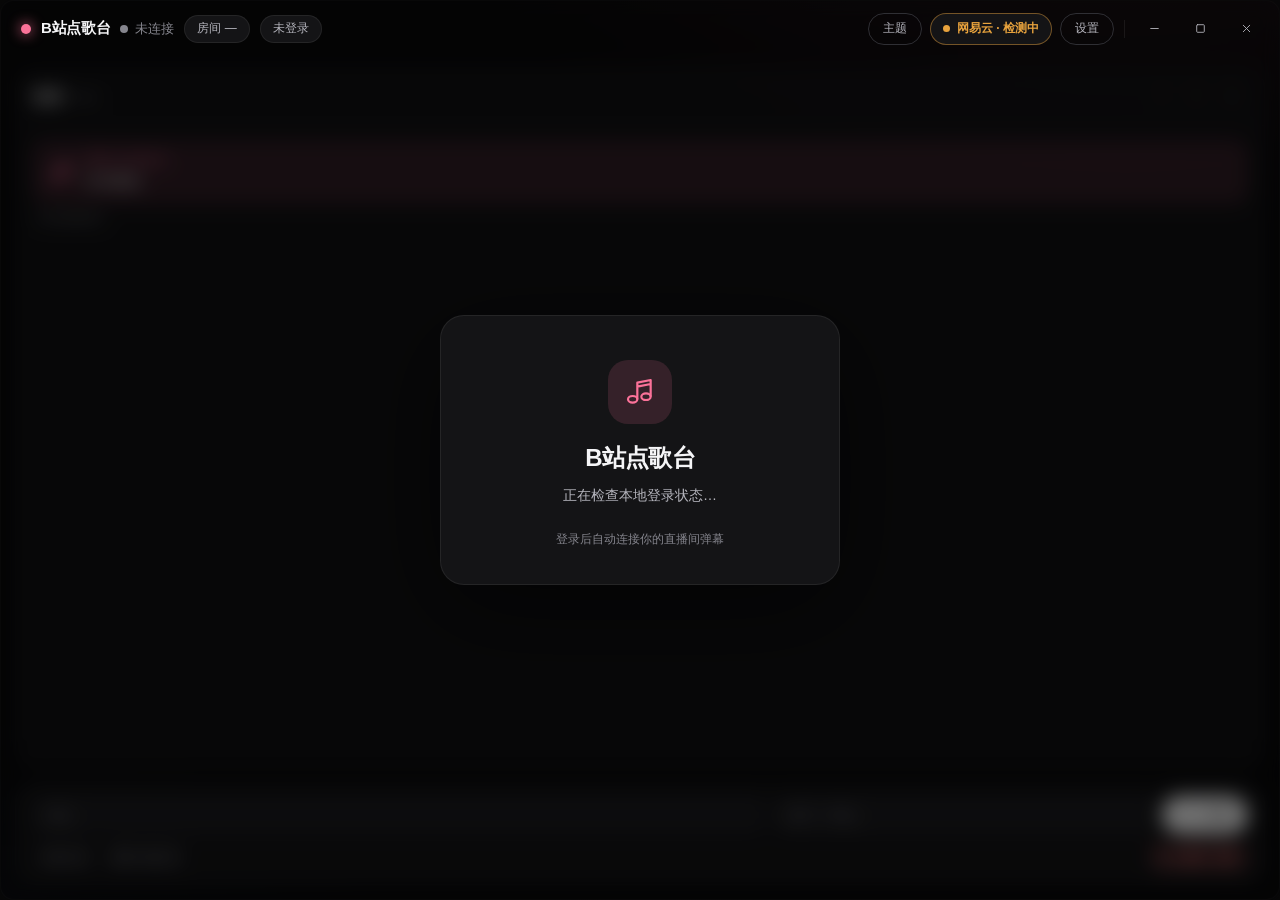
<file: web/index.html>
<!DOCTYPE html>
<html lang="zh-CN" data-theme="dark">
<head>
  <meta charset="UTF-8">
  <meta name="viewport" content="width=device-width, initial-scale=1">
  <meta http-equiv="Content-Security-Policy" content="default-src 'self'; img-src 'self' data:; style-src 'self' 'unsafe-inline'; script-src 'self' 'unsafe-inline'">
  <title>B站点歌台</title>
  <link rel="stylesheet" href="style.css">
  <link rel="stylesheet" href="haruka.css">
  <link rel="stylesheet" href="playlist.css">
  <link rel="stylesheet" href="confirm-dialog.css">
  <link rel="stylesheet" href="theme-custom.css">
  <link rel="stylesheet" href="update-preview.css">
</head>
<body>
  <div id="app" class="app-shell">

    <!-- ============ 登录遮罩 ============ -->
    <div id="login-view" class="login-view">
      <div class="login-card">
        <div class="login-logo" data-ui-icon="music" aria-hidden="true"></div>
        <h1 class="login-title">B站点歌台</h1>
        <p class="login-sub" id="login-sub">正在检查本地登录状态…</p>

        <div id="qr-box" class="qr-box hidden">
          <img id="qr-img" alt="登录二维码">
          <p class="qr-tip">使用哔哩哔哩手机 APP 扫码</p>
        </div>

        <div id="confirm-box" class="confirm-box hidden">
          <p class="confirm-text">检测到账号<br><b id="confirm-uname"></b></p>
          <div class="login-actions">
            <button class="btn btn-primary" id="btn-use-account">使用该账号</button>
            <button class="btn btn-ghost" id="btn-switch-account">切换账号</button>
          </div>
        </div>

        <p class="login-hint" id="login-hint">登录后自动连接你的直播间弹幕</p>
      </div>
    </div>

    <!-- ============ 主界面 ============ -->
    <header class="windowbar pywebview-drag-region">
      <div class="drag-area">
        <span class="brand-dot"></span><span class="brand-name">B站点歌台</span>
        <span class="conn" id="conn"><i class="conn-dot"></i><span id="conn-text">未连接</span></span>
        <button class="chip" id="room-chip" title="点击在浏览器打开直播间">房间 —</button>
        <span class="chip" id="account-chip">未登录</span>
      </div>
      <div class="top-actions">
        <div class="theme-picker">
          <button class="btn btn-ghost btn-small" id="btn-theme" title="选择主题" aria-haspopup="menu" aria-expanded="false">主题</button>
          <div class="theme-menu hidden" id="theme-menu" role="menu" aria-label="界面主题">
            <button data-theme-choice="dark" role="menuitemradio"><span class="theme-swatch swatch-dark"></span>经典 · 深色</button>
            <button data-theme-choice="light" role="menuitemradio"><span class="theme-swatch swatch-light"></span>经典 · 浅色</button>
            <button id="btn-theme-workshop" role="menuitem">主题工坊 · 制作 / 导入</button>
          </div>
        </div>
        <button class="player-connection" id="btn-player-connect" data-state="checking" title="检测网易云连接" aria-live="polite">
          <span class="player-connection-dot" aria-hidden="true"></span><span id="player-connection-text">网易云 · 检测中</span>
        </button>
        <button class="btn btn-ghost btn-small" id="btn-settings" aria-label="设置">设置<span id="settings-update-badge" class="settings-update-badge hidden" aria-hidden="true"></span></button>
        <span class="win-divider"></span>
        <button class="win-btn" id="btn-min" title="最小化" aria-label="最小化" data-ui-icon="minimize"></button>
        <button class="win-btn" id="btn-max" title="最大化／还原" aria-label="最大化／还原" data-ui-icon="maximize"></button>
        <button class="win-btn win-close" id="btn-close" title="关闭" aria-label="关闭" data-ui-icon="close"></button>
      </div>
    </header>

    <div class="background-signature" aria-hidden="true"><span>这里是名字</span><em>这里是签名</em></div>

    <aside class="haruka-scene" aria-hidden="true">
      <div class="haruka-orbit orbit-one"></div><div class="haruka-orbit orbit-two"></div>
      <div class="haruka-vertical theme-decoration">这里是竖排文案</div>
      <img class="haruka-oc" src="[data-uri]" alt="" draggable="false">
      <div class="haruka-name"><span>这里是名字</span><em>这里是签名</em><small>这里是签名说明</small></div>
      <div class="haruka-scene-number"><span class="scene-index theme-decoration">01</span> <span class="scene-title theme-decoration">这里是主题名</span></div>
    </aside>
    <section class="haruka-intro">
      <p class="haruka-eyebrow"><span></span> 这里是引导语</p>
      <h1>这里是主标题</h1>
      <p class="haruka-description">这里是副标题</p>
      <div class="haruka-rule"><span>✦</span></div>
    </section>

    <main class="panels">
      <section class="panel queue-panel">
        <header class="panel-head">
          <h2><span class="haruka-section-no theme-decoration">01</span> 歌单 <span class="panel-meta" id="queue-count">0 首</span></h2>
          <div class="playlist-header-actions">
            <button class="song-action" id="btn-playlist-toggle" title="播放／暂停" aria-label="播放／暂停" disabled data-ui-icon="play"></button>
            <button class="song-action" id="btn-skip" title="下一首" aria-label="下一首" data-ui-icon="next" disabled></button>
            <button class="song-action song-delete" id="btn-playlist-clear" title="清空当前列表" aria-label="清空当前列表" data-ui-icon="trash" disabled></button>
          </div>
        </header>
        <div class="now-playing" id="now-playing">
          <span class="now-playing-indicator" aria-hidden="true" data-ui-icon="music"></span>
          <div class="now-playing-info"><span id="now-playing-state">网易云实时歌单</span><strong id="now-playing-name">尚未播放</strong></div>
        </div>
        <div class="playlist-sync"><span id="playlist-sync-note">等待连接网易云</span><span id="request-feedback" aria-live="polite"></span></div>
        <div class="panel-body" id="queue-list">
          <div class="empty">连接网易云后显示歌单<br><span>弹幕发送「点歌 歌名 - 歌手」试试，歌手可省略</span></div>
        </div>
      </section>

    </main>

    <footer class="actionbar">
      <div class="request-area">
        <div class="request-inputs">
          <input id="input-song" placeholder="歌名" autocomplete="off">
          <input id="input-singer" placeholder="歌手（可选）" autocomplete="off">
          <button class="btn btn-primary" id="btn-request">点歌</button>
        </div>
        <div class="capture-actions action-group" aria-label="点歌控制与直播歌单小窗">
          <button class="btn btn-ghost btn-small" id="btn-capture-toggle" aria-pressed="false">召唤小窗</button>
          <button class="btn btn-ghost btn-small" id="btn-capture-reset" title="将歌单小窗移回当前屏幕的可见位置">重置小窗位置</button>
          <button class="player-connection listen-status" id="btn-listen" data-state="offline" aria-pressed="false"><span class="player-connection-dot" aria-hidden="true"></span><span>已暂停 · 恢复</span></button>
        </div>
      </div>
    </footer>

    <!-- ============ 设置弹窗 ============ -->
    <div id="modal-settings" class="modal hidden">
      <div class="modal-card">
        <header class="modal-head">
          <h2>设置</h2>
          <button class="icon-btn" id="btn-close-settings" title="关闭" aria-label="关闭设置" data-ui-icon="close"></button>
        </header>
        <div class="modal-body">
          <section class="settings-section update-demo" id="update-demo" aria-labelledby="update-demo-heading">
            <div class="settings-heading"><h3 id="update-demo-heading">版本与更新</h3><span class="update-demo-tag" id="update-mode-tag">GitHub 正式发布</span></div>
            <p class="setting-note update-demo-warning" id="update-mode-notice">检查本项目 GitHub 发布的新版本，签名验证后下载，用户确认后退出安装。</p>
            <dl class="update-demo-versions">
              <div><dt>当前版本</dt><dd id="update-demo-current">读取当前版本…</dd></div>
              <div><dt>最新版本</dt><dd id="update-demo-latest">—</dd></div>
              <div><dt>上一版本</dt><dd id="update-demo-backup">无</dd></div>
              <div><dt>上次检查</dt><dd id="update-demo-time">尚未检查</dd></div>
            </dl>
            <div class="update-demo-result"><span id="update-demo-status" data-phase="idle">未检查</span><p id="update-demo-message" role="status" aria-live="polite">尚未检查。</p></div>
            <div id="update-demo-notes" class="update-demo-notes hidden"></div>
            <div id="update-demo-progress-box" class="update-demo-progress-box hidden"><progress id="update-demo-progress" max="100" value="0" aria-label="模拟下载进度"></progress><span id="update-demo-percent">0%</span></div>
            <div class="update-demo-actions">
              <button class="btn btn-ghost btn-small" id="update-demo-check">模拟检查</button>
              <button class="btn btn-primary btn-small hidden" id="update-demo-download">模拟下载</button>
              <button class="btn btn-ghost btn-small hidden" id="update-demo-cancel">取消下载</button>
              <button class="btn btn-primary btn-small hidden" id="update-demo-install">模拟重启更新</button>
              <button class="btn btn-ghost btn-small" id="update-demo-rollback" disabled>模拟回退</button>
              <button class="btn btn-ghost btn-small hidden" id="update-recover">恢复中断的更新</button>
            </div>
            <div class="update-demo-scenarios hidden" id="update-demo-scenarios"><label for="update-demo-scenario">预览场景</label><select id="update-demo-scenario"><option value="available">发现新版</option><option value="latest">已是最新版</option><option value="check-error">检查失败</option><option value="download-error">下载失败</option></select><button class="btn btn-ghost btn-small" id="update-demo-reset">重置演示</button></div>
            <p class="setting-note" id="update-schedule-note">启动5秒后检查，此后每4小时检查。</p>
          </section>
          <section class="settings-section">
            <div class="settings-heading"><h3>直播间</h3><span class="settings-caption">弹幕点歌来源</span></div>
            <label class="setting-label" for="input-roomid">直播间房间号</label>
            <div class="setting-row">
              <input id="input-roomid" placeholder="请输入数字房间号" inputmode="numeric">
              <button class="btn btn-primary btn-small" id="btn-save-roomid">保存并连接</button>
            </div>
            <p class="setting-note">未设置时使用登录账号的直播间；修改后点击保存并连接。</p>
          </section>

          <section class="settings-section">
            <div class="settings-heading"><h3>账号</h3><span class="settings-caption">哔哩哔哩</span></div>
            <div class="setting-account-row">
              <p class="setting-account" id="account-note">当前：—</p>
              <button class="btn btn-ghost btn-small" id="btn-rescan">切换账号</button>
            </div>
          </section>

          <section class="settings-section">
            <div class="settings-heading"><h3>点歌队列限制</h3><span class="settings-caption">消费队列模式</span></div>
            <label class="queue-limit-switch"><input type="checkbox" id="queue-limit-enabled">启用点歌列表最大数限制</label>
            <label class="setting-label" for="queue-limit-maximum">最多歌曲数（含正在播放）</label>
            <div class="setting-row"><input type="number" id="queue-limit-maximum" min="1" max="500" value="10"><button class="btn btn-primary btn-small" id="btn-save-queue-policy">保存设置</button></div>
            <p class="setting-note">启用后按列表顺序播放，播完或点下一首后移除上一首，暂停不移除；满额拒绝新点歌（含手动点歌）。现有超额歌曲保留，不自动裁剪。影响网易云当前队列，不删除收藏/文件。关闭后不再清理，播放模式保持顺序。</p>
          </section>
          <section class="settings-section">
            <div class="settings-heading"><h3>歌曲黑名单</h3><span class="settings-caption">保存后立即生效</span></div>
            <label class="setting-label" for="input-blacklist">每行填写一个完整歌名</label>
            <textarea id="input-blacklist" rows="4" spellcheck="false" placeholder="青花瓷&#10;最炫民族风"></textarea>
            <div class="setting-section-actions">
              <button class="btn btn-primary btn-small" id="btn-save-blacklist">保存黑名单</button>
            </div>
          </section>

          <section class="settings-section">
            <div class="settings-heading"><h3>播放器</h3><span class="settings-caption">网易云音乐</span></div>
            <p class="setting-player-status" id="player-status">尚未检测播放器</p>
            <p class="setting-note">通过顶栏的网易云按钮连接。首次连接需先退出网易云，再点击该按钮以控制模式启动。歌曲权限由客户端账号决定，不读取或导出账号 Cookie。</p>
          </section>
          <section class="settings-section">
            <div class="settings-heading"><h3>作者</h3><span class="settings-caption">B站</span></div>
            <button class="setting-author-link" id="btn-author-bilibili" title="在浏览器中打开作者的B站主页">https://space.bilibili.com/1160389658 <span aria-hidden="true">↗</span></button>
          </section>
        </div>
      </div>
    </div>

    <div id="toasts"></div>

    <!-- 无边框窗口缩放手柄 -->
    <div class="rh rh-n" data-rh="n"></div>
    <div class="rh rh-s" data-rh="s"></div>
    <div class="rh rh-w" data-rh="w"></div>
    <div class="rh rh-e" data-rh="e"></div>
    <div class="rh rh-nw" data-rh="nw"></div>
    <div class="rh rh-ne" data-rh="ne"></div>
    <div class="rh rh-sw" data-rh="sw"></div>
    <div class="rh rh-se" data-rh="se"></div>
  </div>
  <script src="icons.js"></script>
  <script src="theme-runtime.js"></script>
  <script src="confirm-dialog.js"></script>
  <script src="update-preview.js"></script>
  <script src="updater.js"></script>
  <script src="app.js"></script>
</body>
</html>
</file>
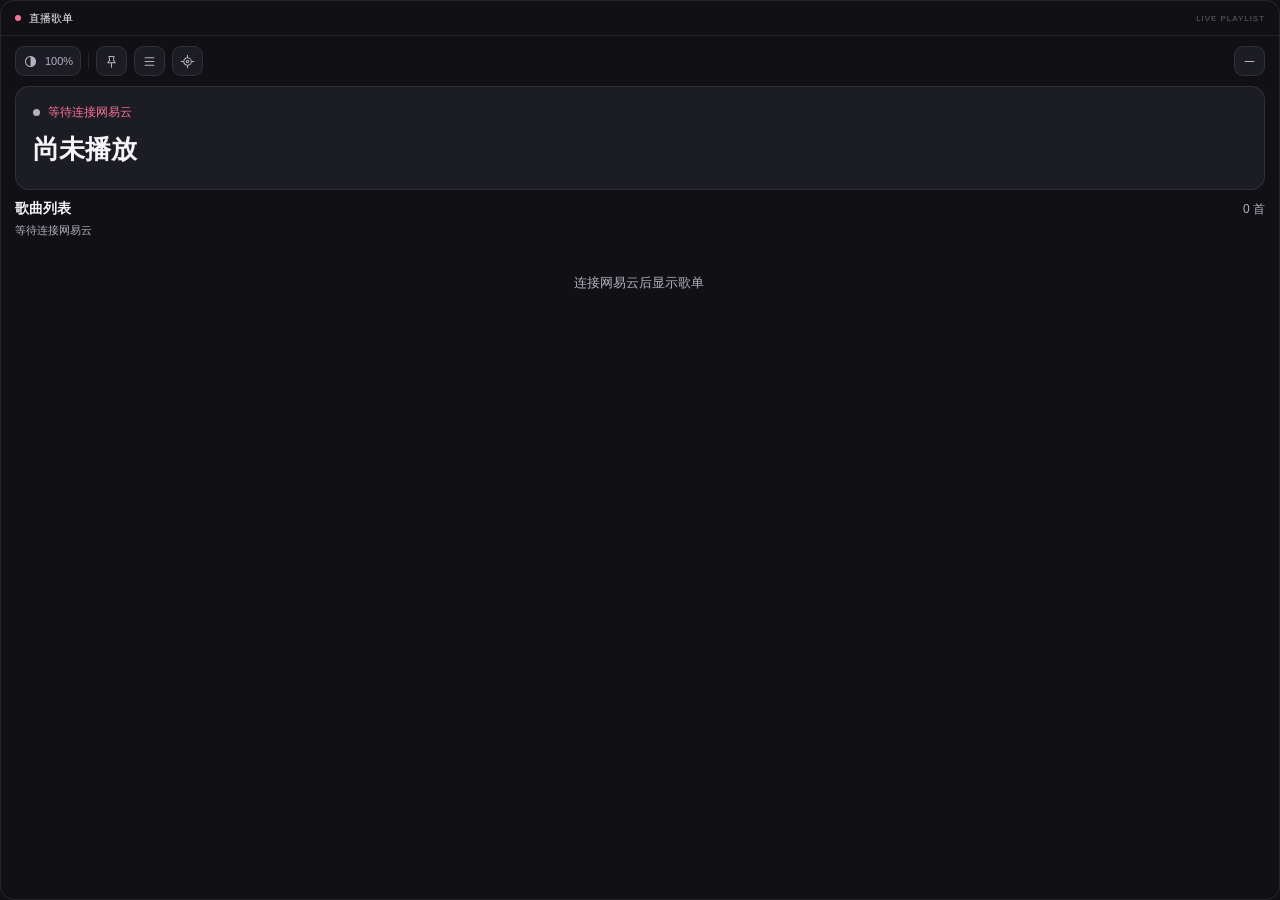
<file: web/capture.html>
<!DOCTYPE html>
<html lang="zh-CN" data-theme="dark">
<head>
  <meta charset="UTF-8">
  <meta name="viewport" content="width=device-width, initial-scale=1">
  <meta http-equiv="Content-Security-Policy" content="default-src 'self'; script-src 'self'; style-src 'self' 'unsafe-inline'">
  <title>B站点歌台 · 直播歌单</title>
  <link rel="stylesheet" href="capture.css">
  <link rel="stylesheet" href="theme-custom.css">
</head>
<body>
  <main class="capture-shell">
    <header class="capture-titlebar pywebview-drag-region"><span class="title-dot"></span><span>直播歌单</span><span class="title-hint">LIVE PLAYLIST</span></header>
    <nav class="capture-toolbar" aria-label="小窗工具">
      <button id="btn-opacity" class="tool-button" title="调整透明度" aria-label="调整透明度" aria-expanded="false"><span data-ui-icon="opacity"></span><span id="opacity-label">100%</span></button>
      <span class="toolbar-divider"></span>
      <button id="btn-pin" class="tool-button" title="置顶小窗" aria-label="置顶小窗" aria-pressed="false" data-ui-icon="pin"></button>
      <button id="btn-compact" class="tool-button" title="精简模式" aria-label="精简模式" aria-pressed="false" data-ui-icon="compact"></button>
      <button id="btn-current" class="tool-button" title="定位当前歌曲" aria-label="定位当前歌曲" data-ui-icon="locate"></button>
      <button id="btn-hide" class="tool-button tool-hide" title="收起小窗（可从主界面召回）" aria-label="收起小窗" data-ui-icon="minimize"></button>
    </nav>
    <div id="opacity-panel" class="opacity-panel hidden">
      <label for="opacity-range">窗口不透明度 <output id="opacity-output">100%</output></label>
      <input id="opacity-range" type="range" min="40" max="100" step="5" value="100">
      <div class="opacity-presets"><button data-opacity="40">40%</button><button data-opacity="70">70%</button><button data-opacity="100">100%</button></div>
    </div>
    <section class="current-card" aria-label="当前播放">
      <div class="current-label"><span class="playing-dot"></span><span id="current-state">等待连接网易云</span></div>
      <h1 id="current-name">尚未播放</h1>
      <p id="current-singer"></p>
    </section>
    <header class="list-head"><h2>歌曲列表</h2><span id="song-count">0 首</span></header>
    <p id="connection-note" role="status">等待连接网易云</p>
    <ol id="songs" aria-label="歌曲列表"><li class="empty">连接网易云后显示歌单</li></ol>
    <p id="tool-message" role="status" aria-live="polite"></p>
    <div class="resize-edge edge-s" data-edge="s"></div><div class="resize-edge edge-w" data-edge="w"></div><div class="resize-edge edge-e" data-edge="e"></div>
    <div class="resize-edge edge-nw" data-edge="nw"></div><div class="resize-edge edge-ne" data-edge="ne"></div><div class="resize-edge edge-sw" data-edge="sw"></div><div class="resize-edge edge-se" data-edge="se"></div>
  </main>
  <script src="icons.js"></script>
  <script src="theme-runtime.js"></script>
  <script src="capture.js"></script>
</body>
</html>
</file>
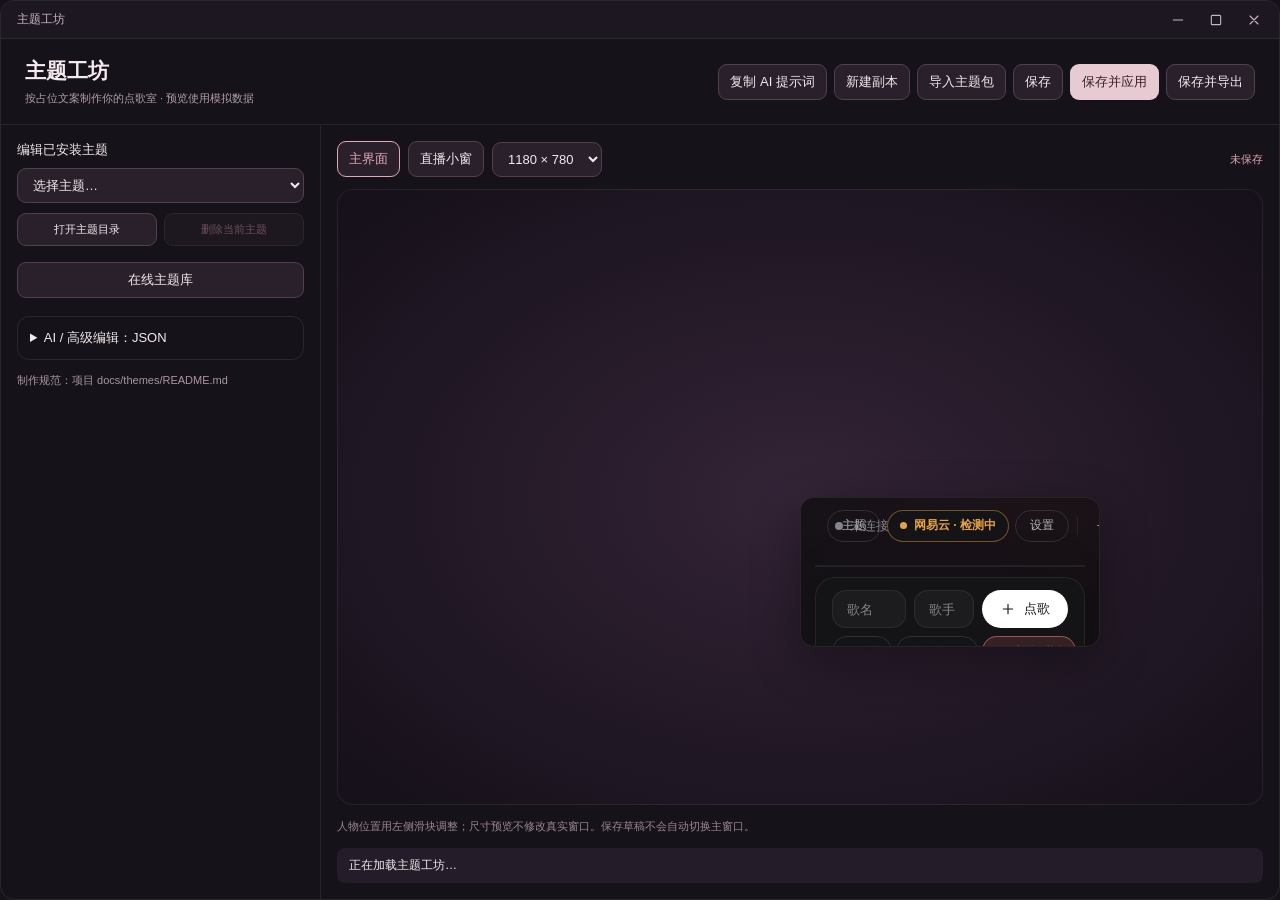
<file: web/workshop.html>
<!doctype html>
<html lang="zh-CN"><head><meta charset="utf-8"><meta name="viewport" content="width=device-width,initial-scale=1"><meta http-equiv="Content-Security-Policy" content="default-src 'self'; img-src 'self' data:; style-src 'self' 'unsafe-inline'; script-src 'self'; frame-src 'self'"><title>主题工坊</title><link rel="stylesheet" href="workshop.css"></head>
<link rel="stylesheet" href="confirm-dialog.css"><link rel="stylesheet" href="theme-library.css">
<body>
<div class="workshop-windowbar pywebview-drag-region"><span>主题工坊</span><div class="workshop-window-controls"><button id="workshop-minimize" title="最小化" aria-label="最小化" data-ui-icon="minimize"></button><button id="workshop-maximize" title="最大化 / 还原" aria-label="最大化或还原" data-ui-icon="maximize"></button><button id="workshop-close" title="关闭" aria-label="关闭" data-ui-icon="close"></button></div></div>
<div class="workshop-resize edge-w" data-edge="w"></div><div class="workshop-resize edge-e" data-edge="e"></div><div class="workshop-resize edge-s" data-edge="s"></div><div class="workshop-resize edge-nw" data-edge="nw"></div><div class="workshop-resize edge-ne" data-edge="ne"></div><div class="workshop-resize edge-sw" data-edge="sw"></div><div class="workshop-resize edge-se" data-edge="se"></div>
<header><div><h1>主题工坊</h1><p>按占位文案制作你的点歌室 · 预览使用模拟数据</p></div><div class="header-actions"><button id="copy-guide" title="复制完整制作要求和配置示例；AI无需源码即可制作可导入主题包">复制 AI 提示词</button><button id="new-theme">新建副本</button><button id="import-theme">导入主题包</button><button id="save-theme">保存</button><button id="apply-theme" class="primary">保存并应用</button><button id="export-theme">保存并导出</button></div></header>
<main><aside><label class="library-label">编辑已安装主题<select id="theme-library"><option value="">选择主题…</option></select></label><div class="library-actions"><button id="open-theme-directory">打开主题目录</button><button id="delete-theme" disabled>删除当前主题</button></div><div id="editor-fields"></div><details><summary>AI / 高级编辑：JSON</summary><p>直接粘贴 theme.json；素材须先通过图片按钮导入，或使用“导入主题包”。</p><textarea id="json-editor" spellcheck="false"></textarea><button id="load-json">将 JSON 载入草稿</button><button id="refresh-json">刷新 JSON</button></details><p class="help">制作规范：项目 docs/themes/README.md<br><span id="storage-path"></span></p></aside>
<div id="online-theme-modal" class="online-theme-modal hidden" role="dialog" aria-modal="true" aria-labelledby="online-theme-heading">
 <section class="online-theme-card"><div class="online-theme-heading"><div><h2 id="online-theme-heading">在线主题库</h2><p>同仓库发布 · 仅下载主题，不更新程序</p></div><button id="online-theme-close" aria-label="关闭在线主题库">关闭</button></div>
 <div class="online-theme-toolbar"><button id="online-theme-refresh">刷新主题库</button><span id="online-theme-status" role="status" aria-live="polite">点击刷新获取主题</span></div>
 <progress id="online-theme-progress" class="hidden" max="100" value="0" aria-label="主题下载进度"></progress>
 <p class="online-theme-notice">签名清单与完整主题包校验后安装，不自动应用；已有同ID主题会保留，新下载的主题另存为副本。</p>
 <div id="online-theme-list"></div><button id="online-theme-load" class="hidden">载入刚安装的主题</button>
 </section></div>
<section class="preview-area"><nav><button id="preview-main" aria-pressed="true">主界面</button><button id="preview-capture" aria-pressed="false">直播小窗</button><select id="preview-size" aria-label="预览尺寸"><option value="1180,780">1180 × 780</option><option value="920,600">920 × 600</option><option value="1440,900">1440 × 900</option></select><span id="dirty-state">未保存</span></nav><div id="preview-stage"><div id="preview-wrap"><iframe id="theme-preview" title="主题实时预览" sandbox="allow-scripts allow-same-origin" src="index.html?preview=1"></iframe></div></div><p class="preview-help">人物位置用左侧滑块调整；尺寸预览不修改真实窗口。保存草稿不会自动切换主窗口。</p><p id="status" role="status" aria-live="polite">正在加载主题工坊…</p></section></main>
<script src="icons.js"></script><script src="confirm-dialog.js"></script><script src="workshop-window.js"></script><script src="workshop.js"></script><script src="theme-library.js"></script></body></html>
</file>
<file: web/style.css>
/* ============================================================
   B站点歌台 — Agents Anywhere 风格主题
   近黑底 · 卡片 · 1px 半透明描边 · 大圆角 · 胶囊按钮 · 毛玻璃
   ============================================================ */

:root {
  --radius-lg: 20px;
  --radius-md: 14px;
  --radius-pill: 999px;
  --font: -apple-system, BlinkMacSystemFont, "Segoe UI", "PingFang SC", "Microsoft YaHei", "Segoe UI Emoji", sans-serif;
}

html[data-theme="dark"] {
  --bg: #0a0a0b;
  --bg-glow-1: rgba(251, 114, 153, 0.07);
  --bg-glow-2: rgba(96, 141, 255, 0.05);
  --card: #141416;
  --card-2: #1c1c1f;
  --border: rgba(255, 255, 255, 0.07);
  --border-strong: #2f2f34;
  --text: #f5f5f7;
  --text-2: #b5b5bd;
  --muted: #85858d;
  --accent: #fb7299;
  --accent-strong: #ffa5c0;
  --accent-dim: rgba(251, 114, 153, 0.14);
  --ok: #45d483;
  --warn: #e8a33d;
  --danger: #ff7a7a;
  --btn-primary-bg: #ffffff;
  --btn-primary-fg: #141416;
  --btn-primary-hover: #e9edf3;
  --hover-overlay: rgba(255, 255, 255, 0.06);
  --shadow-panel: 0 18px 60px rgba(0, 0, 0, 0.35);
  --shadow-modal: 0 24px 100px rgba(0, 0, 0, 0.55);
  --backdrop: rgba(0, 0, 0, 0.55);
  color-scheme: dark;
}

html[data-theme="light"] {
  --bg: #f4f4f6;
  --bg-glow-1: rgba(251, 114, 153, 0.10);
  --bg-glow-2: rgba(96, 141, 255, 0.08);
  --card: #ffffff;
  --card-2: #f0f0f3;
  --border: rgba(0, 0, 0, 0.08);
  --border-strong: #d6d6dc;
  --text: #17171a;
  --text-2: #55555e;
  --muted: #8b8b93;
  --accent: #fb7299;
  --accent-strong: #e0557f;
  --accent-dim: rgba(251, 114, 153, 0.12);
  --ok: #1fa860;
  --warn: #c77d18;
  --danger: #e04848;
  --btn-primary-bg: #17171a;
  --btn-primary-fg: #ffffff;
  --btn-primary-hover: #33333a;
  --hover-overlay: rgba(0, 0, 0, 0.05);
  --shadow-panel: 0 14px 40px rgba(20, 20, 30, 0.10);
  --shadow-modal: 0 24px 100px rgba(20, 20, 30, 0.22);
  --backdrop: rgba(20, 20, 25, 0.35);
  color-scheme: light;
}

* { margin: 0; padding: 0; box-sizing: border-box; }

html, body { height: 100%; }

html, body { height: 100%; background: transparent; }

body {
  font-family: var(--font);
  color: var(--text);
  font-size: 14px;
  overflow: hidden;
  -webkit-font-smoothing: antialiased;
}

button { font-family: inherit; }
input, textarea {
  font-family: inherit;
  color: var(--text);
  background: var(--card-2);
  border: 1px solid var(--border);
  border-radius: var(--radius-md);
  outline: none;
  transition: border-color 0.16s, background 0.16s;
}
input:focus, textarea:focus { border-color: var(--accent); }
input::placeholder, textarea::placeholder { color: var(--muted); }

:focus-visible { outline: 2px solid #d4d4d8; outline-offset: 2px; }

.hidden { display: none !important; }

#app {
  height: 100vh;
  display: flex;
  flex-direction: column;
  padding: 0 14px 14px;
  position: relative;
  isolation: isolate;
  overflow: hidden;
  gap: 12px;
  /* 实际窗口圆角由 WinForms Region 裁剪，页面不使用透明窗口。 */
  background:
    radial-gradient(1100px 560px at 88% -12%, var(--bg-glow-1), transparent 62%),
    radial-gradient(900px 500px at -8% 112%, var(--bg-glow-2), transparent 60%),
    var(--bg);
  border: 1px solid var(--edge, var(--border));
  border-radius: var(--radius-win, 14px);
}

/* 缩放手柄（自绘，替代已不可用的 WS_THICKFRAME 方案） */
.rh { position: fixed; z-index: 400; }
/* 顶部正中让给标题栏拖动；顶部两角仍可调整大小。 */
.rh-n { pointer-events: none; }
.rh-n  { top: -2px;    left: 14px; right: 14px;  height: 7px; cursor: ns-resize; }
.rh-s  { bottom: -2px; left: 14px; right: 14px;  height: 7px; cursor: ns-resize; }
.rh-w  { left: -2px;   top: 14px;  bottom: 14px; width: 7px;  cursor: ew-resize; }
.rh-e  { right: -2px;  top: 14px;  bottom: 14px; width: 7px;  cursor: ew-resize; }
.rh-nw { top: -2px;    left: -2px;   width: 14px; height: 14px; cursor: nwse-resize; }
.rh-ne { top: -2px;    right: -2px;  width: 14px; height: 14px; cursor: nesw-resize; }
.rh-sw { bottom: -2px; left: -2px;   width: 14px; height: 14px; cursor: nesw-resize; }
.rh-se { bottom: -2px; right: -2px;  width: 14px; height: 14px; cursor: nwse-resize; }
html[data-maximized="true"] .rh { display: none; }

/* 最大化时恢复直角满屏 */
html[data-maximized="true"] #app { clip-path: none; border-radius: 0; border-color: transparent; }

/* ============ 顶栏 ============ */

.windowbar {
  flex: none;
  display: flex;
  align-items: stretch;
  gap: 8px;
  height: 55px;
  margin: 0 -14px;
  padding: 0 14px;
  position: relative;
  z-index: 110;
}

.drag-area {
  flex: 1;
  display: flex;
  align-items: center;
  gap: 10px;
  padding-left: 6px;
  min-width: 0;
  user-select: none;
  -webkit-user-select: none;
}

.background-signature {
  position: absolute;
  right: 7%;
  bottom: 115px;
  z-index: -1;
  pointer-events: none;
  user-select: none;
  color: var(--text);
  opacity: 0.09;
  transform: rotate(-9deg);
  white-space: nowrap;
}
.background-signature span {
  font-family: "STXingkai", "华文行楷", "KaiTi", cursive;
  font-size: clamp(80px, 12vw, 150px);
  letter-spacing: 0.06em;
}
.background-signature em {
  display: block;
  margin: -26px 0 0 80px;
  font-family: "Freestyle Script", "Lucida Handwriting", cursive;
  font-size: clamp(70px, 10vw, 128px);
  font-weight: 400;
}
.queue-panel { background: color-mix(in srgb, var(--card) 78%, transparent); }
.windowbar button { flex-shrink: 0; }

.brand-name {
  font-size: 15px;
  font-weight: 600;
  letter-spacing: -0.02em;
  white-space: nowrap;
}

.brand-dot {
  width: 10px;
  height: 10px;
  border-radius: 50%;
  background: var(--accent);
  box-shadow: 0 0 14px var(--accent);
}

.top-actions {
  display: flex;
  align-items: center;
  gap: 8px;
}

.conn {
  display: inline-flex;
  align-items: center;
  gap: 7px;
  color: var(--text-2);
  font-size: 13px;
  white-space: nowrap;
}

.conn-dot {
  width: 8px;
  height: 8px;
  border-radius: 50%;
  background: var(--muted);
}
.conn[data-state="connecting"] .conn-dot { background: var(--warn); animation: pulse 1.1s ease-in-out infinite; }
.conn[data-state="connecting"] { color: var(--warn); }
.conn[data-state="open"] .conn-dot { background: var(--ok); box-shadow: 0 0 10px var(--ok); }
.conn[data-state="open"] { color: var(--ok); }
.conn[data-state="closed"] { color: var(--muted); }

.chip {
  display: inline-flex;
  align-items: center;
  height: 28px;
  padding: 0 12px;
  border: 1px solid var(--border);
  border-radius: var(--radius-pill);
  background: var(--card);
  color: var(--text-2);
  font-size: 12px;
  white-space: nowrap;
  transition: background 0.16s, color 0.16s;
}
button.chip { cursor: pointer; }
button.chip:hover { background: var(--hover-overlay); color: var(--text); }

/* 窗口控制按钮（无边框标题栏） */
.win-divider {
  width: 1px;
  height: 18px;
  background: var(--border);
  margin: 0 2px;
}

.win-btn {
  width: 38px;
  height: 32px;
  display: grid;
  place-items: center;
  border: 0;
  background: transparent;
  color: var(--text-2);
  font-size: 12px;
  border-radius: var(--radius-md);
  cursor: pointer;
  transition: background 0.14s, color 0.14s;
}
.win-btn:hover { background: var(--hover-overlay); color: var(--text); }
.win-close:hover { background: #c63737; color: #fff; }

html[data-maximized="true"] #btn-max { color: var(--text); }

/* ============ 按钮 ============ */

.btn {
  display: inline-flex;
  align-items: center;
  justify-content: center;
  gap: 8px;
  min-height: 38px;
  padding: 0 18px;
  border: 0;
  border-radius: var(--radius-pill);
  font-size: 13px;
  font-weight: 500;
  cursor: pointer;
  transition: background 0.16s, transform 0.1s, border-color 0.16s;
  white-space: nowrap;
}
.btn:active { transform: scale(0.97); }

.btn-primary {
  background: var(--btn-primary-bg);
  color: var(--btn-primary-fg);
}
.btn-primary:hover { background: var(--btn-primary-hover); }

.btn-ghost {
  background: transparent;
  color: var(--text-2);
  border: 1px solid var(--border-strong);
}
.btn-ghost:hover { background: var(--hover-overlay); color: var(--text); }

.btn-small { min-height: 32px; padding: 0 14px; font-size: 12px; }

.icon-btn {
  width: 34px;
  height: 34px;
  display: grid;
  place-items: center;
  border: 1px solid var(--border);
  border-radius: 50%;
  background: var(--card);
  color: var(--text-2);
  font-size: 13px;
  cursor: pointer;
  transition: background 0.16s, color 0.16s;
}
.icon-btn:hover { background: var(--hover-overlay); color: var(--text); }

/* ============ 弹幕 ticker ============ */

.ticker {
  flex: none;
  display: flex;
  align-items: center;
  gap: 10px;
  height: 36px;
  padding: 0 4px;
  overflow: hidden;
}

.ticker-label {
  flex: none;
  font-size: 11px;
  color: var(--muted);
  letter-spacing: 0.14em;
}

.ticker-track {
  flex: 1;
  display: flex;
  align-items: center;
  gap: 8px;
  overflow: hidden;
  mask-image: linear-gradient(90deg, transparent, #000 4%, #000 96%, transparent);
}

.ticker-item {
  flex: none;
  max-width: 320px;
  padding: 5px 12px;
  border-radius: var(--radius-pill);
  background: var(--card);
  border: 1px solid var(--border);
  color: var(--text-2);
  font-size: 12px;
  white-space: nowrap;
  text-overflow: ellipsis;
  overflow: hidden;
  animation: slideIn 0.3s cubic-bezier(0.22, 1, 0.36, 1);
}
.ticker-item b { color: var(--text); font-weight: 500; }

/* ============ 主面板 ============ */

.panels {
  flex: 1;
  display: grid;
  grid-template-columns: minmax(0, 1fr);
  gap: 14px;
  min-height: 0;
}

.panel {
  display: flex;
  flex-direction: column;
  min-height: 0;
  background: color-mix(in srgb, var(--card) 78%, transparent);
  border: 1px solid var(--border);
  border-radius: var(--radius-lg);
  box-shadow: var(--shadow-panel);
  overflow: hidden;
}

.panel-head {
  flex: none;
  display: flex;
  align-items: center;
  justify-content: space-between;
  padding: 14px 18px;
  border-bottom: 1px solid var(--border);
}

.panel-head h2 {
  font-size: 15px;
  font-weight: 600;
  letter-spacing: -0.02em;
}

.panel-meta { font-size: 12px; color: var(--muted); }

.autoscroll {
  display: inline-flex;
  align-items: center;
  gap: 6px;
  font-size: 12px;
  color: var(--muted);
  cursor: pointer;
  user-select: none;
}

.panel-body {
  flex: 1;
  overflow-y: auto;
  padding: 10px 12px;
  scrollbar-width: thin;
  scrollbar-color: var(--border-strong) transparent;
}
.panel-body::-webkit-scrollbar { width: 8px; }
.panel-body::-webkit-scrollbar-thumb {
  background: var(--border-strong);
  border-radius: 8px;
}
.panel-body::-webkit-scrollbar-track { background: transparent; }

.empty {
  height: 100%;
  display: flex;
  flex-direction: column;
  align-items: center;
  justify-content: center;
  gap: 6px;
  color: var(--muted);
  text-align: center;
  font-size: 13px;
  line-height: 1.8;
}
.empty span { font-size: 12px; color: var(--muted); opacity: 0.8; }

/* ---- 点歌记录 ---- */

.queue-item {
  display: flex;
  align-items: center;
  gap: 12px;
  padding: 10px 12px;
  border-radius: var(--radius-md);
  animation: fadeUp 0.28s ease-out;
  transition: background 0.16s;
}
.queue-item:hover { background: var(--hover-overlay); }

.q-icon {
  flex: none;
  width: 34px;
  height: 34px;
  display: grid;
  place-items: center;
  border-radius: 12px;
  background: var(--card-2);
  color: var(--accent);
  font-size: 14px;
}
.queue-item.pending .q-icon { color: var(--muted); }
.queue-item.pending .q-icon .spin { display: inline-block; animation: spin 1s linear infinite; }
.queue-item.fallback .q-icon { color: var(--warn); }

.q-main { flex: 1; min-width: 0; }

.q-title {
  font-size: 14px;
  font-weight: 500;
  white-space: nowrap;
  overflow: hidden;
  text-overflow: ellipsis;
}
.q-title .singer { color: var(--text-2); font-weight: 400; }

.q-meta {
  display: flex;
  align-items: center;
  gap: 8px;
  margin-top: 4px;
  font-size: 11.5px;
  color: var(--muted);
  white-space: nowrap;
  overflow: hidden;
}

.q-time { margin-left: auto; }

.src {
  flex: none;
  padding: 2px 8px;
  border-radius: var(--radius-pill);
  font-size: 11px;
  font-weight: 500;
}
.src-kg   { color: #5aa9ff; background: rgba(90, 169, 255, 0.13); }
.src-wy   { color: #ff8585; background: rgba(255, 133, 133, 0.13); }
.src-tx   { color: #57d787; background: rgba(87, 215, 135, 0.13); }
.src-lx   { color: #c39bff; background: rgba(195, 155, 255, 0.13); }
.src-miss { color: var(--muted); background: var(--hover-overlay); }

.tag-manual {
  padding: 2px 8px;
  border-radius: var(--radius-pill);
  font-size: 11px;
  color: var(--accent);
  background: var(--accent-dim);
}

/* ---- 弹幕流 ---- */

.dm-row {
  display: flex;
  align-items: flex-start;
  gap: 10px;
  padding: 7px 10px;
  border-radius: 12px;
  animation: fadeUp 0.22s ease-out;
}
.dm-row:hover { background: var(--hover-overlay); }
.dm-row.cmd { background: var(--accent-dim); }

.dm-avatar {
  flex: none;
  width: 26px;
  height: 26px;
  display: grid;
  place-items: center;
  border-radius: 50%;
  font-size: 12px;
  font-weight: 600;
  color: #fff;
  background: var(--border-strong);
}

.dm-main { flex: 1; min-width: 0; line-height: 1.55; }

.dm-uname {
  font-size: 12.5px;
  color: var(--text-2);
  font-weight: 500;
  margin-right: 6px;
}
.dm-admin { color: var(--warn); font-size: 11px; }

.dm-msg {
  font-size: 13.5px;
  color: var(--text);
  word-break: break-word;
}

/* ============ 底部操作栏 ============ */

.actionbar {
  flex: none;
  display: flex;
  align-items: center;
  gap: 12px;
  padding: 12px 16px;
  background: var(--card);
  border: 1px solid var(--border);
  border-radius: var(--radius-lg);
  box-shadow: var(--shadow-panel);
}

.request-area { flex: 1; min-width: 0; display: flex; flex-direction: column; gap: 8px; }
.capture-actions.action-group { display: flex; flex-wrap: nowrap; justify-content: flex-start; align-items: center; gap: 6px; width: 100%; }
.capture-actions.action-group > button { flex: none; min-height: 30px; height: 30px; padding: 0 9px; font-size: 11px; white-space: nowrap; }
.capture-actions.action-group #btn-listen { margin-left: auto; }
.capture-actions.action-group .ui-icon { width: 13px; height: 13px; }
@media (max-width: 1000px) {
  .capture-actions.action-group { gap: 4px; }
  .capture-actions.action-group > button { padding: 0 7px; }
  .capture-actions.action-group #btn-skip { gap: 4px; }
}
.capture-actions [aria-pressed="true"] { color: var(--accent); border-color: var(--accent); }
.request-inputs {
  flex: 1;
  display: flex;
  gap: 8px;
  min-width: 0;
}
.request-inputs input { height: 38px; padding: 0 14px; flex: 1; min-width: 60px; }
#input-song { flex: 2; }

.action-group { display: flex; gap: 8px; }

/* ============ 登录遮罩 ============ */

.login-view {
  position: fixed;
  inset: 0;
  z-index: 100;
  display: grid;
  place-items: center;
  background: var(--backdrop);
  backdrop-filter: blur(10px);
  -webkit-backdrop-filter: blur(10px);
}

.login-card {
  width: min(400px, calc(100vw - 48px));
  padding: 44px 40px 36px;
  background: var(--card);
  border: 1px solid var(--border);
  border-radius: 24px;
  box-shadow: var(--shadow-modal);
  text-align: center;
  animation: fadeUp 0.3s ease-out;
}

.login-logo {
  width: 64px;
  height: 64px;
  margin: 0 auto 18px;
  display: grid;
  place-items: center;
  border-radius: 20px;
  background: var(--accent-dim);
  color: var(--accent);
  font-size: 30px;
}

.login-title {
  font-size: 24px;
  font-weight: 600;
  letter-spacing: -0.03em;
}

.login-sub { margin-top: 10px; color: var(--text-2); font-size: 14px; line-height: 1.7; }

.qr-box { margin-top: 22px; }
.qr-box img {
  width: 208px;
  height: 208px;
  padding: 12px;
  background: #fff;
  border-radius: var(--radius-md);
}
.qr-tip { margin-top: 12px; font-size: 12.5px; color: var(--muted); }

.confirm-text { margin-top: 22px; font-size: 14px; color: var(--text-2); line-height: 1.8; }
.confirm-text b { color: var(--text); font-size: 17px; }

.login-actions {
  display: flex;
  gap: 10px;
  justify-content: center;
  margin-top: 20px;
}
.login-actions .btn { flex: 1; }

.login-hint { margin-top: 24px; font-size: 12px; color: var(--muted); }

/* ============ 设置弹窗 ============ */

.modal {
  position: fixed;
  inset: 0;
  z-index: 160;
  display: grid;
  place-items: center;
  background: var(--backdrop);
  backdrop-filter: blur(8px);
  -webkit-backdrop-filter: blur(8px);
}

.modal-card {
  width: min(560px, calc(100vw - 40px));
  max-height: calc(100vh - 60px);
  display: flex;
  flex-direction: column;
  background: var(--card);
  border: 1px solid var(--border);
  border-radius: 24px;
  box-shadow: var(--shadow-modal);
  animation: fadeUp 0.25s ease-out;
  overflow: hidden;
}

.modal-head {
  flex: none;
  display: flex;
  align-items: center;
  justify-content: space-between;
  padding: 18px 24px;
  border-bottom: 1px solid var(--border);
}
.modal-head h2 { font-size: 17px; font-weight: 600; letter-spacing: -0.02em; }

.modal-body { min-height: 0; overflow-y: auto; padding: 24px; display: flex; flex-direction: column; gap: 24px; }
.modal-body .settings-section { display: flex; flex-direction: column; gap: 12px; padding: 0 0 24px; border-bottom: 1px solid var(--border); }
.modal-body .settings-section:last-child { padding-bottom: 0; border-bottom: 0; }
.settings-heading { display: flex; align-items: baseline; justify-content: space-between; gap: 16px; }
.modal-body h3 { font-size: 14px; font-weight: 600; letter-spacing: -0.01em; margin: 0; }
.settings-caption { font-size: 11px; color: var(--muted); }
.setting-label { font-size: 12px; color: var(--text-2); }
.setting-row { display: flex; gap: 12px; align-items: stretch; }
.setting-row input { flex: 1; min-width: 0; height: 38px; padding: 0 12px; }
.setting-row .btn { min-height: 38px; flex-shrink: 0; }
.setting-note { margin: 0; font-size: 12px; color: var(--muted); line-height: 1.8; overflow-wrap: anywhere; }
.setting-account-row { display: flex; align-items: center; justify-content: space-between; gap: 16px; padding: 12px 14px; background: var(--card-2); border-radius: 12px; }
.setting-account { min-width: 0; font-size: 13px; line-height: 1.7; overflow-wrap: anywhere; }
.setting-account-row .btn { flex-shrink: 0; }
.setting-section-actions { display: flex; justify-content: flex-end; }
.setting-author-link { display: flex; align-items: center; justify-content: space-between; gap: 12px; width: 100%; padding: 12px 14px; text-align: left; overflow-wrap: anywhere; font: inherit; font-size: 12px; color: var(--accent); background: var(--card-2); border: 1px solid var(--border); border-radius: 12px; cursor: pointer; }
.setting-author-link:hover { border-color: var(--accent); background: var(--accent-dim); }
.setting-player-status { font-size: 12px; line-height: 1.7; color: var(--warn); padding: 10px 12px; background: var(--card-2); border-radius: 10px; overflow-wrap: anywhere; }
.setting-player-status[data-state="ready"] { color: var(--ok); }
#input-blacklist { display: block; width: 100%; min-height: 100px; max-height: 220px; padding: 10px 12px; font-size: 13px; line-height: 1.7; resize: vertical; }

/* 网易云连接：状态同时用文字和颜色表达，和直播间连接分开。 */
.player-connection { display: inline-flex; align-items: center; gap: 7px; height: 32px; padding: 0 12px; border-radius: 999px; font: inherit; font-size: 12px; font-weight: 600; cursor: pointer; white-space: nowrap; color: var(--danger); background: color-mix(in srgb, var(--danger) 13%, var(--card)); border: 1px solid color-mix(in srgb, var(--danger) 55%, transparent); }
.player-connection-dot { width: 7px; height: 7px; border-radius: 50%; background: currentColor; flex-shrink: 0; }
.player-connection:hover { filter: brightness(1.12); }
.player-connection[data-state="ready"] { color: var(--ok); border-color: color-mix(in srgb, var(--ok) 35%, transparent); background: color-mix(in srgb, var(--ok) 8%, var(--card)); }
.player-connection[data-state="checking"], .player-connection[data-state="connecting"] { color: var(--warn); border-color: color-mix(in srgb, var(--warn) 45%, transparent); background: var(--card); }
.player-connection:disabled { cursor: wait; }
@media (max-width: 1050px) {
  #account-chip { max-width: 80px; overflow: hidden; text-overflow: ellipsis; }
  .windowbar { gap: 6px; }
  .drag-area { gap: 7px; }
  .top-actions { gap: 6px; }
  .win-btn { width: 30px; }
  .brand-name { max-width: 82px; overflow: hidden; text-overflow: ellipsis; }
}

/* ============ Toast ============ */

#toasts {
  position: fixed;
  left: 50%;
  bottom: 28px;
  transform: translateX(-50%);
  z-index: 200;
  display: flex;
  flex-direction: column;
  align-items: center;
  gap: 8px;
  pointer-events: none;
}

.toast {
  max-width: 420px;
  padding: 10px 18px;
  border-radius: var(--radius-pill);
  background: var(--card-2);
  border: 1px solid var(--border-strong);
  box-shadow: var(--shadow-panel);
  color: var(--text);
  font-size: 13px;
  animation: fadeUp 0.25s ease-out;
}
.toast.ok { border-color: rgba(69, 212, 131, 0.5); }
.toast.err { border-color: rgba(255, 122, 122, 0.5); }

/* ============ 动画 ============ */

@keyframes fadeUp {
  from { opacity: 0; transform: translateY(6px); }
  to { opacity: 1; transform: translateY(0); }
}

@keyframes slideIn {
  from { opacity: 0; transform: translateX(-14px); }
  to { opacity: 1; transform: translateX(0); }
}

@keyframes pulse {
  0%, 100% { opacity: 1; }
  50% { opacity: 0.35; }
}

@keyframes spin { to { transform: rotate(360deg); } }

/* ============ 响应式 ============ */

@media (max-width: 880px) {
  .panels { grid-template-columns: 1fr; }
  .dm-panel { display: none; }
  .ticker { display: none; }
}
</file>
<file: web/haruka.css>
/* Optional theme. Classic dark/light rules in style.css remain unchanged. */
.theme-picker { position: relative; }
.theme-menu {
  position: absolute;
  top: calc(100% + 10px);
  right: 0;
  width: 228px;
  padding: 7px;
  background: var(--card);
  border: 1px solid var(--border-strong);
  border-radius: 16px;
  box-shadow: var(--shadow-modal);
  max-height: min(70vh, 460px);
  overflow-y: auto;
}
.theme-menu button {
  display: flex;
  align-items: center;
  gap: 10px;
  width: 100%;
  padding: 12px 10px;
  color: var(--text-2);
  background: transparent;
  border: 0;
  border-radius: 10px;
  font: inherit;
  text-align: left;
  cursor: pointer;
}
.theme-menu button:hover, .theme-menu button[aria-checked="true"] {
  color: var(--text);
  background: var(--hover-overlay);
}
.theme-menu button[aria-checked="true"]::after { content: "✓"; margin-left: auto; }
.theme-context-menu {
  position: fixed; z-index: 250; min-width: 156px; padding: 5px;
  background: var(--card); border: 1px solid var(--border-strong);
  border-radius: 12px; box-shadow: var(--shadow-modal);
}
.theme-delete-action {
  display: flex; align-items: center; gap: 9px; width: 100%; padding: 10px 12px;
  background: transparent; color: var(--danger); border: 0; border-radius: 8px;
  font: inherit; font-size: 12px; text-align: left; cursor: pointer;
}
.theme-delete-action:hover, .theme-delete-action:focus-visible { background: var(--hover-overlay); }
.theme-delete-action:disabled { opacity: .5; cursor: default; }
.theme-swatch { width: 14px; height: 14px; border-radius: 50%; border: 1px solid #ffffff38; }
.swatch-dark { background: #141416; }
.swatch-light { background: #eeeeef; }
.swatch-haruka { background: linear-gradient(135deg, #b84e61, #3a1c2a); }
.haruka-scene, .haruka-intro, .haruka-section-no { display: none; }
/* 通用主题不展示主播签名；Haruka 品牌仅在专属主题中出现。 */
.background-signature { display: none; }

html[data-theme="haruka"] {
  --bg: #110e14;
  --card: #201820;
  --card-2: #2a2028;
  --border: rgba(229, 175, 166, 0.13);
  --border-strong: #4c333e;
  --text: #f5e9dc;
  --text-2: #c7acaf;
  --muted: #a38690;
  --accent: #dc8c9b;
  --accent-strong: #f4b5ba;
  --accent-dim: rgba(199, 100, 125, 0.15);
  --ok: #aac5ac;
  --warn: #d6b77e;
  --danger: #ef929b;
  --btn-primary-bg: #edd7c2;
  --btn-primary-fg: #39202b;
  --btn-primary-hover: #fff0de;
  --hover-overlay: rgba(235, 186, 171, 0.07);
  --shadow-panel: 0 16px 42px #08060b30;
  --shadow-modal: 0 24px 100px #08060bd9;
  --backdrop: rgba(14, 9, 17, 0.72);
  color-scheme: dark;
}

html[data-theme="haruka"] #app {
  display: grid;
  grid-template-columns: 43% minmax(0, 1fr);
  grid-template-rows: 55px 118px minmax(180px, 1fr) auto 20px;
  column-gap: 30px;
  row-gap: 12px;
  padding: 0 38px 0 20px;
  background:
    radial-gradient(ellipse at 14% 44%, #70334840 0%, transparent 50%),
    radial-gradient(ellipse at 98% 0%, #61303f28 0%, transparent 48%),
    linear-gradient(120deg, #1e111b, #121016 54%, #18121a);
}
html[data-theme="haruka"] #app::after {
  content: "MUSIC REQUEST";
  position: absolute;
  right: 40px;
  bottom: 12px;
  font-size: 9px;
  letter-spacing: 0.18em;
  color: #ad8b955e;
  pointer-events: none;
}
html[data-theme="haruka"] .windowbar {
  grid-column: 1 / -1;
  grid-row: 1;
  margin: 0 -38px 0 -20px;
  padding: 0 18px;
  background: #120e1459;
  border-bottom: 1px solid #e0a9ad0a;
}
html[data-theme="haruka"] .brand-name { font-size: 13px; letter-spacing: 0.08em; }
html[data-theme="haruka"] .brand-dot { width: 7px; height: 7px; box-shadow: 0 0 12px #cf7a8d70; }
html[data-theme="haruka"] .chip { background: #ffffff04; border-color: #ddb5aa14; }
html[data-theme="haruka"] .background-signature { display: none; }

html[data-theme="haruka"] .haruka-scene {
  display: block;
  position: absolute;
  top: 55px;
  bottom: 0;
  left: 0;
  /* 仅用栏宽定位人物；允许OC自然延伸，功能区始终绘制在其上层。 */
  width: calc(43% - 18px);
  z-index: 0;
  isolation: isolate;
  overflow: visible;
  pointer-events: none;
  user-select: none;
}
html[data-theme="haruka"] .haruka-intro,
html[data-theme="haruka"] .panels,
html[data-theme="haruka"] .actionbar { position: relative; z-index: 1; }
.haruka-scene::before {
  content: "";
  position: absolute;
  width: 82%;
  aspect-ratio: 1;
  left: 9%;
  top: 8%;
  border-radius: 50%;
  background: radial-gradient(circle, #a5546840, #582b4530 52%, transparent 72%);
  filter: blur(24px);
}
.haruka-scene::after {
  content: "";
  position: absolute;
  /* 底部渐变铺满窗口背景，不在人物栏交界形成垂直切线。 */
  top: 0; bottom: 0; left: 0; width: 100vw;
  background: linear-gradient(0deg, #160f18 0%, #160f18e6 8%, #160f1800 38%);
}
.haruka-oc {
  position: absolute;
  height: calc(100% + 180px);
  width: auto;
  max-width: none;
  bottom: -190px;
  left: 50%;
  transform: translateX(-50%);
  filter: drop-shadow(0 8px 28px #09060b75);
}
.haruka-orbit { position: absolute; border: 1px solid #e8b5a622; border-radius: 50%; }
.orbit-one { width: 80%; aspect-ratio: 1; top: 9%; left: 7%; }
.orbit-two { width: 91%; aspect-ratio: 1; top: 5%; left: 2%; border-style: dashed; opacity: 0.35; }
.haruka-vertical {
  position: absolute;
  top: 60px;
  left: 23px;
  writing-mode: vertical-rl;
  font-size: 9px;
  letter-spacing: 0.32em;
  color: #c4929b80;
}
.haruka-name { position: absolute; bottom: 77px; left: 48px; z-index: 1; transform: rotate(-7deg); }
.haruka-name > span {
  font-family: "STXingkai", "华文行楷", "KaiTi", cursive;
  font-size: clamp(58px, 6.5vw, 94px);
  line-height: 1;
  color: #f8e5d6;
  text-shadow: 0 2px 22px #170e19b3;
}
.haruka-name em {
  display: block;
  margin: -6px 0 0 65px;
  font-family: "Freestyle Script", "Lucida Handwriting", cursive;
  font-size: clamp(60px, 7vw, 100px);
  font-weight: normal;
  line-height: 0.9;
  color: #dda3ac;
}
.haruka-name small { display: block; margin: 22px 0 0 8px; font-size: 8px; letter-spacing: 0.25em; color: #d2aea58c; }
.haruka-scene-number { position: absolute; z-index: 1; left: 40px; bottom: 24px; font-family: Georgia, serif; color: #c19b9e; font-size: 19px; }
.haruka-scene-number span { font-family: var(--font); font-size: 8px; letter-spacing: 0.16em; color: #a27a8578; }

html[data-theme="haruka"] .haruka-intro { display: block; grid-column: 2; grid-row: 2; align-self: start; padding-top: 6px; }
.haruka-eyebrow { font-size: 9px; letter-spacing: 0.28em; color: #ca9b9c; display: flex; align-items: center; gap: 10px; }
.haruka-eyebrow > span { height: 1px; width: 24px; background: #b57d89; }
.haruka-intro h1 { font-family: "STZhongsong", "SimSun", serif; font-weight: 400; font-size: clamp(27px, 2.6vw, 34px); letter-spacing: 0.06em; margin: 10px 0 8px; }
.haruka-description { font-size: 12px; letter-spacing: 0.13em; color: #a98b94; }
.haruka-rule { display: flex; align-items: center; gap: 10px; margin-top: 12px; color: #ba8c8c; font-size: 10px; }
.haruka-rule::before { content: ""; width: 48px; height: 1px; background: #b17a7d70; }
.haruka-rule::after { content: ""; flex: 1; height: 1px; background: linear-gradient(90deg, #b17a7d30, transparent); }

html[data-theme="haruka"] .panels { grid-column: 2; grid-row: 3; width: 100%; min-height: 0; }
html[data-theme="haruka"] .queue-panel {
  background: linear-gradient(125deg, #34232b80, #1b1720a6);
  border: 1px solid #c7949229;
  border-radius: 18px;
  backdrop-filter: blur(12px);
}
html[data-theme="haruka"] .panel-head { padding: 16px 20px; border-color: #c4948f19; }
html[data-theme="haruka"] .panel-head h2 { font-size: 13px; letter-spacing: 0.12em; font-weight: 500; }
html[data-theme="haruka"] .haruka-section-no { display: inline; font-family: Georgia, serif; font-size: 12px; color: #ae7e89; margin-right: 8px; }
.haruka-scene-number .scene-index { font-family: Georgia, serif; font-size: 19px; letter-spacing: normal; color: inherit; }
.scene-title:not(:empty)::before { content: '／ '; }
.haruka-section-no:not(:empty)::after { content: ' /'; }
.theme-decoration:empty { display: none !important; }
.haruka-scene-number:has(.scene-index:empty):has(.scene-title:empty) { display: none; }
html[data-theme="haruka"] .panel-meta { color: #b49298; font-size: 11px; }
html[data-theme="haruka"] .empty { font-size: 13px; color: #c0a0a5; gap: 12px; }
html[data-theme="haruka"] .empty span { font-size: 11px; letter-spacing: 0.04em; }
html[data-theme="haruka"] .q-icon { background: #d68b9820; border: 1px solid #d68b9815; }
html[data-theme="haruka"] .queue-item { padding: 12px 9px; }
html[data-theme="haruka"] .src-wy { color: #e7abae; background: #d078881c; }
html[data-theme="haruka"] .actionbar {
  grid-column: 2;
  grid-row: 4;
  flex-direction: column;
  align-items: stretch;
  padding: 14px;
  gap: 12px;
  background: #241a22a6;
  border-color: #c7949229;
  border-radius: 18px;
}
html[data-theme="haruka"] .capture-actions.action-group { justify-content: flex-start; }
html[data-theme="haruka"] .capture-actions.action-group > button { min-height: 30px; height: 30px; font-size: 11px; }
html[data-theme="haruka"] .request-inputs input { background: #120e155e; border-color: #b88d8d24; font-size: 12px; }
html[data-theme="haruka"] .btn-primary { box-shadow: 0 3px 16px #c8857c0f; }
html[data-theme="haruka"] .login-card { background: linear-gradient(130deg, #2d1f29, #1b1520); border-color: #c7949233; }
html[data-theme="haruka"] .login-logo { color: #e4b7b3; background: #a0546826; }
html[data-theme="haruka"] .modal-card { background: #211922; }

@media (max-height: 680px) {
  html[data-theme="haruka"] #app { grid-template-rows: 55px 100px minmax(155px, 1fr) auto 12px; row-gap: 10px; }
  .haruka-intro h1 { font-size: 27px; margin-top: 8px; }
  .haruka-rule { margin-top: 9px; }
  .haruka-name { bottom: 60px; }
}
@media (max-width: 1000px) {
  html[data-theme="haruka"] #app { grid-template-columns: 39% minmax(0, 1fr); padding-right: 24px; column-gap: 20px; }
  html[data-theme="haruka"] .windowbar { margin-right: -24px; }
  html[data-theme="haruka"] .haruka-scene { width: calc(39% - 5px); }
  .haruka-name { left: 32px; }
  .haruka-name small { font-size: 7px; letter-spacing: 0.15em; }
}
@media (prefers-reduced-motion: reduce) {
  html[data-theme="haruka"] *, html[data-theme="haruka"] *::before, html[data-theme="haruka"] *::after { animation: none !important; transition: none !important; }
}
</file>
<file: web/playlist.css>
/* Real NetEase playlist controls, shared by all themes. */
.playlist-header-actions { display: flex; align-items: center; gap: 7px; }
.queue-panel h2 .panel-meta { margin-left: 7px; white-space: nowrap; font-weight: 400; letter-spacing: 0; }
.queue-limit-switch { display: flex; align-items: center; gap: 8px; margin-bottom: 15px; color: var(--text-2); font-size: 13px; }
.queue-limit-switch input { accent-color: var(--accent); }
.playlist-header-actions .song-action { width: 28px; height: 28px; }
.queue-panel .panel-head { gap: 10px; }
.queue-panel .panel-head h2 { white-space: nowrap; }
.now-playing { display: flex; align-items: center; gap: 12px; margin: 14px 16px 8px; padding: 12px 14px; border: 1px solid var(--border); border-radius: 14px; background: var(--accent-dim); flex: none; }
.now-playing-indicator { color: var(--accent); font-size: 24px; }
.now-playing-info { display: flex; flex-direction: column; gap: 5px; min-width: 0; }
#now-playing-state { font-size: 11px; color: var(--accent); letter-spacing: .08em; }
#now-playing-name { font-size: 14px; font-weight: 500; overflow: hidden; white-space: nowrap; text-overflow: ellipsis; }
.now-playing.is-playing .now-playing-indicator { text-shadow: 0 0 14px var(--accent); }
.playlist-sync { display: flex; justify-content: space-between; gap: 8px; padding: 0 20px 8px; color: var(--muted); font-size: 10px; flex: none; }
#request-feedback { color: var(--accent); }
.playlist-row { border: 1px solid transparent; margin-bottom: 3px; animation: none; height: 40px; padding: 4px 8px; gap: 9px; }
.playlist-row .song-toggle { width: 28px; height: 28px; border-radius: 9px; font-size: 11px; }
.song-summary { display: flex; align-items: center; gap: 12px; height: 28px; min-width: 0; border-radius: 5px; }
.song-summary .q-title { flex: 1; min-width: 0; font-size: 13px; line-height: 22px; }
.song-requester { flex: 0 1 100px; max-width: 30%; min-width: 44px; white-space: nowrap; overflow: hidden; text-overflow: ellipsis; font-size: 11px; color: var(--muted); }
.playlist-row.current { background: var(--accent-dim); border-color: color-mix(in srgb, var(--accent) 35%, transparent); }
.playlist-row.current .q-title { color: var(--accent-strong); }
.song-toggle { border: 1px solid var(--border); font-family: inherit; cursor: pointer; }
.song-toggle:hover { color: var(--text); background: var(--accent-dim); border-color: var(--accent); }
.song-state { color: var(--accent); flex: none; }
.song-singer { overflow: hidden; text-overflow: ellipsis; }
.song-duration { font-size: 11px; font-variant-numeric: tabular-nums; color: var(--muted); flex: none; }
.song-actions { display: flex; gap: 4px; flex: none; }
.song-action { display: grid; place-items: center; width: 26px; height: 28px; padding: 0; border: 1px solid var(--border); background: transparent; color: var(--text-2); border-radius: 8px; font-size: 14px; cursor: pointer; }
.song-action:hover { color: var(--text); background: var(--hover-overlay); border-color: var(--border-strong); }
.song-delete:hover { color: var(--danger); border-color: var(--danger); }
.song-blacklist:hover { color: var(--danger); border-color: var(--danger); background: var(--accent-dim); }
.song-action:disabled, .song-toggle:disabled { opacity: .3; cursor: default; }
html[data-theme="haruka"] .now-playing { margin: 10px 12px 7px; padding: 9px 12px; }
html[data-theme="haruka"] .playlist-row { gap: 8px; padding: 4px 6px; }
html[data-theme="haruka"] .playlist-sync { padding-left: 16px; padding-right: 16px; }
@media (max-width: 1000px) {
  html[data-theme="haruka"] .song-actions { gap: 2px; }
  html[data-theme="haruka"] .song-action { width: 24px; }
  html[data-theme="haruka"] .song-duration { display: none; }
}

.song-detail-tip {
  position: fixed;
  z-index: 180;
  width: min(330px, calc(100vw - 24px));
  padding: 16px 18px;
  border: 1px solid var(--border-strong);
  border-radius: 16px;
  background: var(--card);
  box-shadow: var(--shadow-modal);
  color: var(--text);
  pointer-events: none;
  user-select: none;
}
.song-tip-title { font-size: 14px; font-weight: 600; line-height: 1.6; overflow-wrap: anywhere; margin-bottom: 12px; }
.song-tip-field { display: grid; grid-template-columns: 44px minmax(0, 1fr); gap: 12px; font-size: 12px; line-height: 1.7; margin-top: 5px; }
.song-tip-label { color: var(--muted); }
.song-tip-value { color: var(--text-2); overflow-wrap: anywhere; }
html[data-theme="haruka"] .song-detail-tip { background: linear-gradient(135deg, #30212d, #1c1720); border-color: #bc89934d; }
html[data-theme="haruka"] .song-tip-title { color: var(--accent-strong); }

/* SVG 图标使用 currentColor，避免系统字体造成形状和基线差异。 */
.ui-icon { display: block; width: 16px; height: 16px; flex: none; pointer-events: none; }
.song-toggle .ui-icon { width: 15px; height: 15px; }
.song-action .ui-icon { width: 14px; height: 14px; }
.win-btn .ui-icon { width: 13px; height: 13px; }
.icon-btn .ui-icon { width: 15px; height: 15px; }
.now-playing-indicator { display: grid; place-items: center; }
.now-playing-indicator .ui-icon { width: 26px; height: 26px; }
.login-logo .ui-icon { width: 32px; height: 32px; }
.song-toggle, .song-action { transition: background .16s, border-color .16s, color .16s, transform .12s; }
.song-toggle:active:not(:disabled), .song-action:active:not(:disabled) { transform: scale(.92); }
.playlist-row.current .song-toggle { background: var(--accent-dim); color: var(--accent-strong); border-color: color-mix(in srgb, var(--accent) 42%, transparent); }
html[data-theme="haruka"] .song-delete:hover { background: #ef929b15; }
</file>
<file: web/confirm-dialog.css>
.confirm-overlay { position: fixed; inset: 0; z-index: 1000; display: grid; place-items: center; padding: 24px; background: var(--backdrop, #0009); backdrop-filter: blur(8px); }
.confirm-card { width: min(420px,100%); max-height: calc(100vh - 48px); overflow: auto; padding: 24px; color: var(--text, #f5e9dc); background: var(--card, #211922); border: 1px solid var(--border-strong, #4c333e); border-radius: 20px; box-shadow: var(--shadow-modal, 0 24px 80px #0008); font-family: var(--font, 'Segoe UI', 'Microsoft YaHei', sans-serif); }
.confirm-card h2 { margin: 0 0 14px; font-size: 17px; font-weight: 600; }
.confirm-card p { margin: 0; font-size: 13px; line-height: 1.8; color: var(--text-2, #c7acaf); white-space: pre-line; overflow-wrap: anywhere; }
.confirm-actions { display: flex; justify-content: flex-end; gap: 10px; margin-top: 24px; }
.confirm-actions button { padding: 9px 18px; border-radius: 999px; font: inherit; font-size: 13px; cursor: pointer; border: 1px solid var(--border-strong, #4c333e); background: transparent; color: var(--text, #f5e9dc); }
.confirm-actions button:hover { background: var(--hover-overlay, #ffffff0f); }
.confirm-actions .confirm-danger { color: var(--danger, #ef929b); border-color: var(--danger, #ef929b); background: color-mix(in srgb, var(--danger, #ef929b) 12%, transparent); }
.confirm-actions .confirm-primary { background: var(--btn-primary-bg, #edd7c2); color: var(--btn-primary-fg, #39202b); }
.confirm-actions button:focus-visible { outline: 2px solid var(--accent, #dc8c9b); outline-offset: 3px; }
</file>
<file: web/theme-custom.css>
/* Fixed functional layout; theme data only changes bounded variables. */
html[data-custom-theme] .haruka-name > span { font-family: var(--custom-font-name); }
html[data-custom-theme] .haruka-name em { font-family: var(--custom-font-signature); }
html[data-custom-theme] .haruka-intro h1 { font-family: var(--custom-font-heading); }
html[data-custom-theme] .haruka-description { font-family: var(--custom-font-subtitle); }
html[data-custom-theme] .haruka-eyebrow { font-family: var(--custom-font-eyebrow); }
html[data-custom-theme] .haruka-name small { font-family: var(--custom-font-motto); }
html[data-custom-theme] .haruka-vertical { font-family: var(--custom-font-vertical); }
html[data-custom-theme] .haruka-scene-number .scene-index { font-family: var(--custom-font-sceneNumber); }
html[data-custom-theme] .haruka-scene-number .scene-title { font-family: var(--custom-font-sceneTitle); }
html[data-custom-theme] .haruka-section-no { font-family: var(--custom-font-sectionNumber); }
html[data-custom-theme] #app {
  grid-template-columns: var(--custom-ratio) minmax(0,1fr);
  grid-template-rows: 55px var(--custom-intro) minmax(180px,1fr) auto 20px;
  background: radial-gradient(ellipse at 14% 44%, var(--custom-glow), transparent 55%),var(--custom-bg);
}
html[data-custom-theme] #app::before {
  content: ""; position: absolute; inset: 0; z-index: -1; pointer-events: none;
  background-image: var(--custom-bg-image);
  background-size: cover; background-position: center; background-repeat: no-repeat;
  /* First fit image to the viewport, then scale around its center and translate.
     Dim using a brightness filter so it doesn't leave an overlay rectangle. */
  transform: translate(var(--custom-bg-x, 0px), var(--custom-bg-y, 0px)) scale(var(--custom-bg-scale, 1));
  transform-origin: center;
  filter: brightness(calc(1 - var(--custom-dim)));
}
html[data-custom-theme] #app::after { content: "MUSIC REQUEST"; color: var(--muted); }
html[data-custom-theme] .haruka-scene { width: calc(var(--custom-ratio) - 18px); }
html[data-custom-theme] .haruka-scene::before { background: radial-gradient(circle,var(--custom-glow),transparent 72%); }
html[data-custom-theme] .haruka-scene::after { background: linear-gradient(0deg,var(--custom-bg),var(--custom-fade) 8%,transparent 38%); }
html[data-custom-theme] .haruka-oc {
  display: var(--custom-character); left: var(--custom-x);
  bottom: calc(-190px + var(--custom-y));
  transform: translateX(-50%) scale(var(--custom-scale)) scaleX(var(--custom-flip));
  transform-origin: center bottom;
}
html[data-custom-theme] .haruka-name { display: var(--custom-signature); }
html[data-custom-theme] .haruka-name > span { color: var(--text); }
html[data-custom-theme] .haruka-name em { color: var(--accent); }
html[data-custom-theme] .haruka-orbit { display: var(--custom-rings); border-color: var(--border); }
html[data-custom-theme] .haruka-vertical, html[data-custom-theme] .haruka-name small,
html[data-custom-theme] .haruka-description, html[data-custom-theme] .haruka-scene-number,
html[data-custom-theme] .haruka-scene-number span { color: var(--muted); }
html[data-custom-theme] .haruka-intro { min-width: 0; overflow: hidden; }
html[data-custom-theme] .haruka-intro h1,
html[data-custom-theme] .haruka-description,
html[data-custom-theme] .haruka-eyebrow { white-space: nowrap; overflow: hidden; text-overflow: ellipsis; }
html[data-custom-theme] .panels, html[data-custom-theme] .actionbar { min-width: 0; }
html[data-custom-theme] .haruka-eyebrow, html[data-custom-theme] .haruka-rule { color: var(--accent); }
html[data-custom-theme] .haruka-eyebrow > span { background: var(--accent); }
html[data-custom-theme] .windowbar { background: var(--custom-card-alpha); }
html[data-custom-theme] .queue-panel, html[data-custom-theme] .actionbar { background: var(--custom-card-alpha); border-color: var(--border); }
html[data-custom-theme] .panel-meta { color: var(--muted); }
html[data-custom-theme] .request-inputs input { background: var(--card-2); border-color: var(--border); }
html[data-custom-theme] .modal-card, html[data-custom-theme] .login-card, html[data-custom-theme] .song-detail-tip { background: var(--card); border-color: var(--border); }
html[data-custom-theme] .q-icon, html[data-custom-theme] .login-logo { background: var(--accent-dim); color: var(--accent); }
html[data-custom-theme][data-character-side="right"] #app { grid-template-columns: minmax(0,1fr) var(--custom-ratio); }
html[data-custom-theme][data-character-side="right"] .haruka-intro,
html[data-custom-theme][data-character-side="right"] .panels,
html[data-custom-theme][data-character-side="right"] .actionbar { grid-column: 1; }
html[data-custom-theme][data-character-side="right"] .haruka-scene { left: auto; right: 0; }
html[data-custom-theme][data-character-side="right"] .haruka-scene::after { left: auto; right: 0; }
html[data-custom-theme] .capture-shell { font-size: var(--capture-font,14px); }
body[data-theme-compact="true"] .song { min-height: 34px; padding: 5px 8px; }
body[data-theme-compact="true"] .song-detail,body[data-theme-compact="true"] #current-singer { display:none; }
html[data-preview="true"] .windowbar,html[data-preview="true"] .actionbar,
html[data-preview="true"] .capture-toolbar,html[data-preview="true"] .capture-titlebar { pointer-events: none; }
html[data-preview="true"] .rh,html[data-preview="true"] .resize-edge { display: none; }
html[data-preview="true"] #login-view { display: none !important; }
@media(max-height:680px) {
 html[data-custom-theme] #app { grid-template-rows:55px min(var(--custom-intro),100px) minmax(155px,1fr) auto 12px; }
}
@media(max-width:1000px) {
 html[data-custom-theme] .haruka-scene { width:calc(var(--custom-ratio) - 5px); }
}
</file>
<file: web/update-preview.css>
/* Deliberately separate demo styling; inherits built-in/custom theme palette. */
#btn-settings { position: relative; overflow: visible; }
.settings-update-badge { position: absolute; right: -3px; top: -3px; width: 10px; height: 10px; border-radius: 50%; background: var(--accent); border: 2px solid var(--bg); box-shadow: 0 0 0 1px var(--accent); pointer-events: none; }
.settings-update-badge[data-ready="true"] { background: var(--ok); box-shadow: 0 0 0 1px var(--ok); }
.update-demo-tag { font-size: 10px; color: var(--accent); border: 1px solid var(--border-strong); border-radius: 999px; padding: 3px 9px; }
.update-demo .update-demo-warning { margin: 0; padding: 10px 12px; background: var(--accent-dim); border-radius: 10px; color: var(--text-2); }
.update-demo-versions { display: grid; grid-template-columns: 1fr 1fr; gap: 12px 20px; margin: 0; min-width: 0; }
.update-demo-versions div { min-width: 0; display: flex; flex-direction: column; gap: 5px; }
.update-demo-versions dt { font-size: 11px; color: var(--muted); }
.update-demo-versions dd { margin: 0; font-size: 12px; color: var(--text); overflow-wrap: anywhere; }
.update-demo-result { display: flex; align-items: flex-start; gap: 10px; }
#update-demo-status { flex: none; color: var(--accent); font-size: 11px; border-radius: 6px; background: var(--accent-dim); padding: 4px 7px; }
#update-demo-status[data-phase$="error"] { color: var(--danger); }
#update-demo-message { margin: 0; color: var(--text-2); font-size: 12px; line-height: 1.75; overflow-wrap: anywhere; }
.update-demo-notes { background: var(--card-2); border: 1px solid var(--border); padding: 12px; border-radius: 10px; font-size: 12px; }
.update-demo-notes strong { font-weight: 500; color: var(--text); }
.update-demo-notes p { margin: 8px 0 0; line-height: 1.8; color: var(--muted); }
.update-demo-progress-box { display: flex; align-items: center; gap: 12px; font-size: 11px; color: var(--accent); }
#update-demo-progress { width: 100%; height: 7px; accent-color: var(--accent); border: 0; border-radius: 999px; overflow: hidden; }
#update-demo-progress::-webkit-progress-bar { background: var(--card-2); }
#update-demo-progress::-webkit-progress-value { background: var(--accent); }
.update-demo-actions { display: flex; flex-wrap: wrap; gap: 8px; }
.update-demo-scenarios { display: flex; align-items: center; gap: 8px; min-width: 0; padding-top: 10px; border-top: 1px solid var(--border); }
.update-demo-scenarios label { font-size: 11px; color: var(--muted); flex: none; }
.update-demo-scenarios select { flex: 1; min-width: 0; font: inherit; font-size: 12px; border-radius: 9px; padding: 7px 8px; border: 1px solid var(--border-strong); color: var(--text); background: var(--card-2); }
.update-demo .btn:disabled { cursor: default; opacity: .45; }
</file>
<file: web/capture.css>
:root { color-scheme: dark; --bg: #101015; --card: #1c1c25; --text: #f7f4f7; --muted: #b7afbf; --accent: #fb7299; --border: #ffffff16; --active: #fb729918; }
:root[data-theme="light"] { color-scheme: light; --bg: #f8f6f8; --card: #fff; --text: #29232d; --muted: #766c7d; --accent: #c33c69; --border: #30203818; --active: #d9467910; }
:root[data-theme="haruka"] { --bg: #1b141e; --card: #2b1b28; --text: #f8e9df; --muted: #c5a6ad; --accent: #e1a4ac; --border: #c7949233; --active: #b96c8128; }
* { box-sizing: border-box; }
html, body { margin: 0; width: 100%; height: 100%; overflow: hidden; }
body { background: var(--bg); color: var(--text); font-family: "Microsoft YaHei UI", "Segoe UI", sans-serif; font-size: 14px; }
.capture-shell { position: relative; display: flex; flex-direction: column; height: 100%; padding: 0 14px 14px; gap: 10px; border: 1px solid var(--border); border-radius: 14px; background: var(--bg); overflow: hidden; }
.current-card { flex: none; padding: 17px; border: 1px solid var(--border); border-radius: 14px; background: var(--card); }
.current-label { display: flex; gap: 8px; align-items: center; color: var(--accent); font-size: 12px; }
.playing-dot { flex: none; width: 7px; height: 7px; border-radius: 50%; background: var(--muted); }
body[data-playing="true"] .playing-dot { background: var(--accent); box-shadow: 0 0 9px var(--accent); }
h1 { margin: 10px 0 5px; font-size: clamp(18px, 5vw, 26px); line-height: 1.4; overflow: hidden; display: -webkit-box; -webkit-line-clamp: 2; -webkit-box-orient: vertical; overflow-wrap: anywhere; }
#current-singer { margin: 0; color: var(--muted); line-height: 1.5; white-space: nowrap; text-overflow: ellipsis; overflow: hidden; }
.list-head { flex: none; display: flex; align-items: center; justify-content: space-between; gap: 12px; }
h2 { margin: 0; font-size: 14px; font-weight: 600; }
#song-count { color: var(--muted); font-size: 12px; }
#connection-note { flex: none; margin: -5px 0 0; font-size: 11px; color: var(--muted); }
#songs { flex: 1; min-height: 0; margin: 0; padding: 0 3px 0 0; list-style: none; overflow: auto; scrollbar-width: thin; scrollbar-color: var(--border) transparent; }
.song { display: flex; align-items: center; gap: 10px; min-height: 54px; padding: 9px 10px; border-radius: 9px; border: 1px solid transparent; }
.song.current { background: var(--active); border-color: var(--border); }
.song-number { flex: none; width: 24px; text-align: center; font-variant-numeric: tabular-nums; font-size: 12px; color: var(--muted); }
.current .song-number { color: var(--accent); }
.song-info { min-width: 0; flex: 1; }
.song-name { display: block; overflow: hidden; text-overflow: ellipsis; white-space: nowrap; line-height: 1.5; }
.song-detail { display: block; overflow: hidden; text-overflow: ellipsis; white-space: nowrap; line-height: 1.5; font-size: 11px; color: var(--muted); }
.empty { padding: 26px 8px; text-align: center; color: var(--muted); font-size: 13px; }
@media (max-height: 400px) { .capture-shell { padding: 0 10px 8px; gap: 5px; } .current-card { padding: 8px 10px; } h1 { font-size: 18px; margin-top: 3px; -webkit-line-clamp: 1; } .song { min-height: 40px; padding: 4px 8px; } .capture-toolbar { padding-top: 0; padding-bottom: 4px; } .current-label { font-size: 10px; } #current-singer { font-size: 11px; } }

.hidden { display: none !important; }
button, input { font: inherit; }
button { cursor: pointer; color: var(--muted); }
button:focus-visible, input:focus-visible { outline: 2px solid var(--accent); outline-offset: 2px; }
.capture-titlebar { display: flex; align-items: center; gap: 8px; height: 35px; flex: none; margin: 0 -14px; padding: 0 14px; font-size: 11px; border-bottom: 1px solid var(--border); user-select: none; }
.title-dot { width: 6px; height: 6px; border-radius: 50%; background: var(--accent); }
.title-hint { margin-left: auto; color: var(--muted); opacity: .5; letter-spacing: .12em; font-size: 8px; }
.capture-toolbar { display: flex; align-items: center; gap: 7px; flex: none; }
.tool-button { height: 30px; min-width: 30px; display: flex; align-items: center; justify-content: center; gap: 7px; padding: 0 7px; border: 1px solid var(--border); border-radius: 9px; background: var(--card); font-size: 11px; }
.tool-button:hover, .tool-button[aria-pressed="true"], .tool-button[aria-expanded="true"] { color: var(--accent); background: var(--active); border-color: var(--accent); }
.tool-hide { margin-left: auto; }
.toolbar-divider { height: 16px; width: 1px; background: var(--border); }
.ui-icon { display: block; width: 15px; height: 15px; pointer-events: none; flex: none; }
.opacity-panel { position: absolute; top: 78px; left: 14px; right: 14px; padding: 14px; z-index: 20; background: var(--card); border: 1px solid var(--border); border-radius: 12px; box-shadow: 0 12px 35px #0005; }
.opacity-panel label { display: flex; justify-content: space-between; font-size: 12px; color: var(--muted); }
.opacity-panel output { color: var(--accent); font-variant-numeric: tabular-nums; }
#opacity-range { width: 100%; margin: 15px 0 12px; accent-color: var(--accent); }
.opacity-presets { display: flex; gap: 8px; }
.opacity-presets button { flex: 1; border: 1px solid var(--border); border-radius: 7px; padding: 5px; background: var(--bg); font-size: 11px; }
.opacity-presets button:hover { color: var(--accent); }
body[data-compact="true"] .song { min-height: 34px; padding: 5px 8px; }
body[data-compact="true"] .song-detail, body[data-compact="true"] #current-singer { display: none; }
#tool-message { position: absolute; bottom: 12px; left: 12px; right: 12px; margin: 0; border-radius: 8px; background: var(--card); color: var(--accent); font-size: 11px; z-index: 30; }
#tool-message:not(:empty) { padding: 9px 10px; border: 1px solid var(--border); }
.resize-edge { position: absolute; z-index: 40; }
.edge-s { bottom: 0; left: 12px; right: 12px; height: 5px; cursor: ns-resize; }
.edge-w, .edge-e { top: 12px; bottom: 12px; width: 5px; cursor: ew-resize; }
.edge-w { left: 0; } .edge-e { right: 0; }
.edge-nw, .edge-ne, .edge-sw, .edge-se { width: 11px; height: 11px; }
.edge-nw { top: 0; left: 0; cursor: nwse-resize; } .edge-ne { top: 0; right: 0; cursor: nesw-resize; }
.edge-sw { bottom: 0; left: 0; cursor: nesw-resize; } .edge-se { bottom: 0; right: 0; cursor: nwse-resize; }
</file>
<file: web/workshop.css>
:root{color-scheme:dark;--accent:#e2a6b5}*{box-sizing:border-box}body{margin:0;background:#151219;color:#f4e9ed;font:13px 'Microsoft YaHei UI','Segoe UI',sans-serif;height:100vh;display:flex;flex-direction:column}button,input,select,textarea{font:inherit;color:inherit}button,select{background:#2a202c;border:1px solid #52404f;border-radius:9px;padding:8px 11px;cursor:pointer}button:hover{border-color:var(--accent)}button:disabled{opacity:.4;cursor:wait}button.primary{background:#e8cbd2;color:#36212d;border-color:transparent}button[aria-pressed=true]{color:var(--accent);border-color:var(--accent)}header{display:flex;align-items:center;justify-content:space-between;gap:18px;padding:18px 24px;border-bottom:1px solid #ffffff12;flex:none}h1{font-size:21px;margin:0 0 6px}header p{font-size:11px;color:#b49dab;margin:0}.header-actions{display:flex;gap:7px;flex-wrap:wrap}main{display:grid;grid-template-columns:320px minmax(0,1fr);flex:1;min-height:0}aside{overflow:auto;border-right:1px solid #ffffff12;padding:16px}fieldset{margin:14px 0;padding:12px;border:1px solid #ffffff16;border-radius:12px;min-width:0}legend{color:var(--accent);padding:0 6px}.field{display:flex;flex-direction:column;gap:7px;margin:10px 0 14px}.field label{display:flex;justify-content:space-between;color:#c8b5c2;font-size:12px}.field input:not([type=checkbox]):not([type=range]):not([type=color]),textarea{width:100%;min-width:0;background:#1c1720;border:1px solid #4d3b4c;border-radius:7px;padding:8px}.field input[type=range]{width:100%;accent-color:var(--accent)}.field input[type=color]{width:100%;height:31px;background:transparent;border:0}.field input[type=checkbox]{accent-color:var(--accent);align-self:flex-start}.image-tools{display:flex;gap:6px}.image-tools button{font-size:11px;padding:7px}.image-path{font-size:10px;overflow-wrap:anywhere;color:#9e8799}.library-label{display:flex;flex-direction:column;gap:9px}details{border:1px solid #ffffff16;padding:12px;border-radius:12px}summary{cursor:pointer}details p,.help{color:#ab94a5;font-size:11px;line-height:1.7}.help{overflow-wrap:anywhere}#json-editor{height:230px;font:11px Consolas,monospace;margin-bottom:8px}details button{margin:3px;font-size:11px}.preview-area{min-width:0;min-height:0;display:flex;flex-direction:column;padding:16px;gap:12px}.preview-area nav{display:flex;align-items:center;gap:8px;flex:none}#dirty-state{margin-left:auto;color:var(--accent);font-size:11px}#preview-stage{flex:1;min-height:0;min-width:0;overflow:hidden;position:relative;background:radial-gradient(#332336,#151019);border:1px solid #ffffff12;border-radius:16px;display:flex;align-items:center;justify-content:center}#preview-wrap{flex:none;position:relative}iframe{border:0;position:absolute;top:0;left:0;transform-origin:top left;box-shadow:0 15px 50px #0005;border-radius:14px}.preview-help{font-size:11px;color:#9c8595;margin:0;line-height:1.7}#status{min-height:34px;padding:9px 12px;margin:0;background:#241c29;border-radius:8px;font-size:12px;overflow-wrap:anywhere}#status[data-error=true]{color:#ffb2bd}*:focus-visible{outline:2px solid var(--accent);outline-offset:2px}@media(max-width:1100px){header{padding:12px 16px}.header-actions{max-width:470px}main{grid-template-columns:290px minmax(0,1fr)}}

/* 文案与对应字体并排，左侧编辑器窄宽度下也不挤出横向滚动条。 */
.field.text-font-field { display: grid; grid-template-columns: minmax(0, 1.15fr) minmax(0, 1fr); gap: 7px 8px; align-items: center; }
.text-font-field > label:first-child { grid-column: 1; grid-row: 1; }
.text-font-field > input { grid-column: 1; grid-row: 2; }
.text-font-field > label:nth-of-type(2) { grid-column: 2; grid-row: 1; }
.text-font-field > select { grid-column: 2; grid-row: 2; width: 100%; min-width: 0; height: 35px; padding: 7px 6px; font-size: 11px; }
.text-font-field > input { height: 35px; }

/* Match the main window's opaque rounded frame; never enable color-key transparency. */
html, body { overflow: hidden; border-radius: 14px; }
body { border: 1px solid #ffffff16; }
.workshop-windowbar { height: 38px; min-height: 38px; padding: 0 8px 0 16px; display: flex; align-items: center; justify-content: space-between; background: #1d1722; border-bottom: 1px solid #ffffff12; user-select: none; color: #c8b5c2; font-size: 12px; }
.workshop-window-controls { display: flex; gap: 4px; }
.workshop-window-controls button { display: grid; place-items: center; width: 34px; height: 28px; padding: 6px; border: 0; background: transparent; }
.workshop-window-controls button:hover { background: #ffffff10; }
#workshop-close:hover { background: #ad374e; color: white; }
.ui-icon { width: 16px; height: 16px; pointer-events: none; }
.library-actions { display: flex; gap: 7px; margin: 10px 0 16px; }
.library-actions button { flex: 1; min-width: 0; padding: 8px 5px; font-size: 11px; }
#delete-theme { color: #f2a9b6; }
.workshop-resize { position: fixed; z-index: 400; }
.edge-w, .edge-e { top: 12px; bottom: 12px; width: 5px; cursor: ew-resize; }
.edge-w { left: 0; } .edge-e { right: 0; }
.edge-s { bottom: 0; left: 12px; right: 12px; height: 5px; cursor: ns-resize; }
.edge-nw, .edge-ne, .edge-sw, .edge-se { width: 11px; height: 11px; }
.edge-nw { top: 0; left: 0; cursor: nwse-resize; } .edge-ne { top: 0; right: 0; cursor: nesw-resize; }
.edge-sw { bottom: 0; left: 0; cursor: nesw-resize; } .edge-se { bottom: 0; right: 0; cursor: nwse-resize; }
html[data-maximized="true"], html[data-maximized="true"] body { border-radius: 0; }
html[data-maximized="true"] .workshop-resize { display: none; }
</file>
<file: web/theme-library.css>
.online-theme-modal { --card:#211922; --text:#f4e9ed; --muted:#b49dab; --border:#52404f; }
.online-library-open { width:100%; margin:0 0 18px; }
.online-theme-modal { position:fixed; inset:0; z-index:120; display:grid; place-items:center; padding:24px; background:#08060bb3; backdrop-filter:blur(7px); }
.online-theme-card { width:min(760px,100%); max-height:calc(100vh - 80px); overflow:auto; padding:22px; border:1px solid var(--border); border-radius:18px; background:var(--card); color:var(--text); box-shadow:0 24px 90px #0008; }
.online-theme-heading { display:flex; align-items:flex-start; justify-content:space-between; gap:18px; }
.online-theme-heading h2 { font-size:19px; margin:0 0 8px; }
.online-theme-heading p,.online-theme-notice { font-size:12px; line-height:1.7; color:var(--muted); }
.online-theme-toolbar { display:flex; align-items:center; flex-wrap:wrap; gap:12px; margin:18px 0 12px; }
#online-theme-status { font-size:12px; color:var(--muted); overflow-wrap:anywhere; flex:1; min-width:160px; }
#online-theme-status[data-error="true"] { color:#f19aab; }
#online-theme-progress { width:100%; height:7px; accent-color:var(--accent); }
.online-theme-item { border:1px solid var(--border); border-radius:13px; padding:14px; margin:10px 0; display:grid; grid-template-columns:minmax(0,1fr) auto; gap:10px 18px; align-items:center; }
.online-theme-item h3 { margin:0 0 6px; font-size:14px; overflow-wrap:anywhere; }
.online-theme-item p { margin:4px 0; font-size:12px; line-height:1.65; color:var(--muted); overflow-wrap:anywhere; white-space:pre-line; }
.online-theme-item small { font-size:11px; color:var(--accent); }
.online-theme-item button { max-width:160px; white-space:normal; }
#online-theme-load { margin-top:10px; }
.online-theme-empty { padding:30px 12px; text-align:center; font-size:13px; color:var(--muted); }
.online-theme-modal.hidden { display:none; }
.online-theme-modal .hidden { display:none !important; }
@media(max-width:600px) { .online-theme-item { grid-template-columns:1fr; } }
</file>
